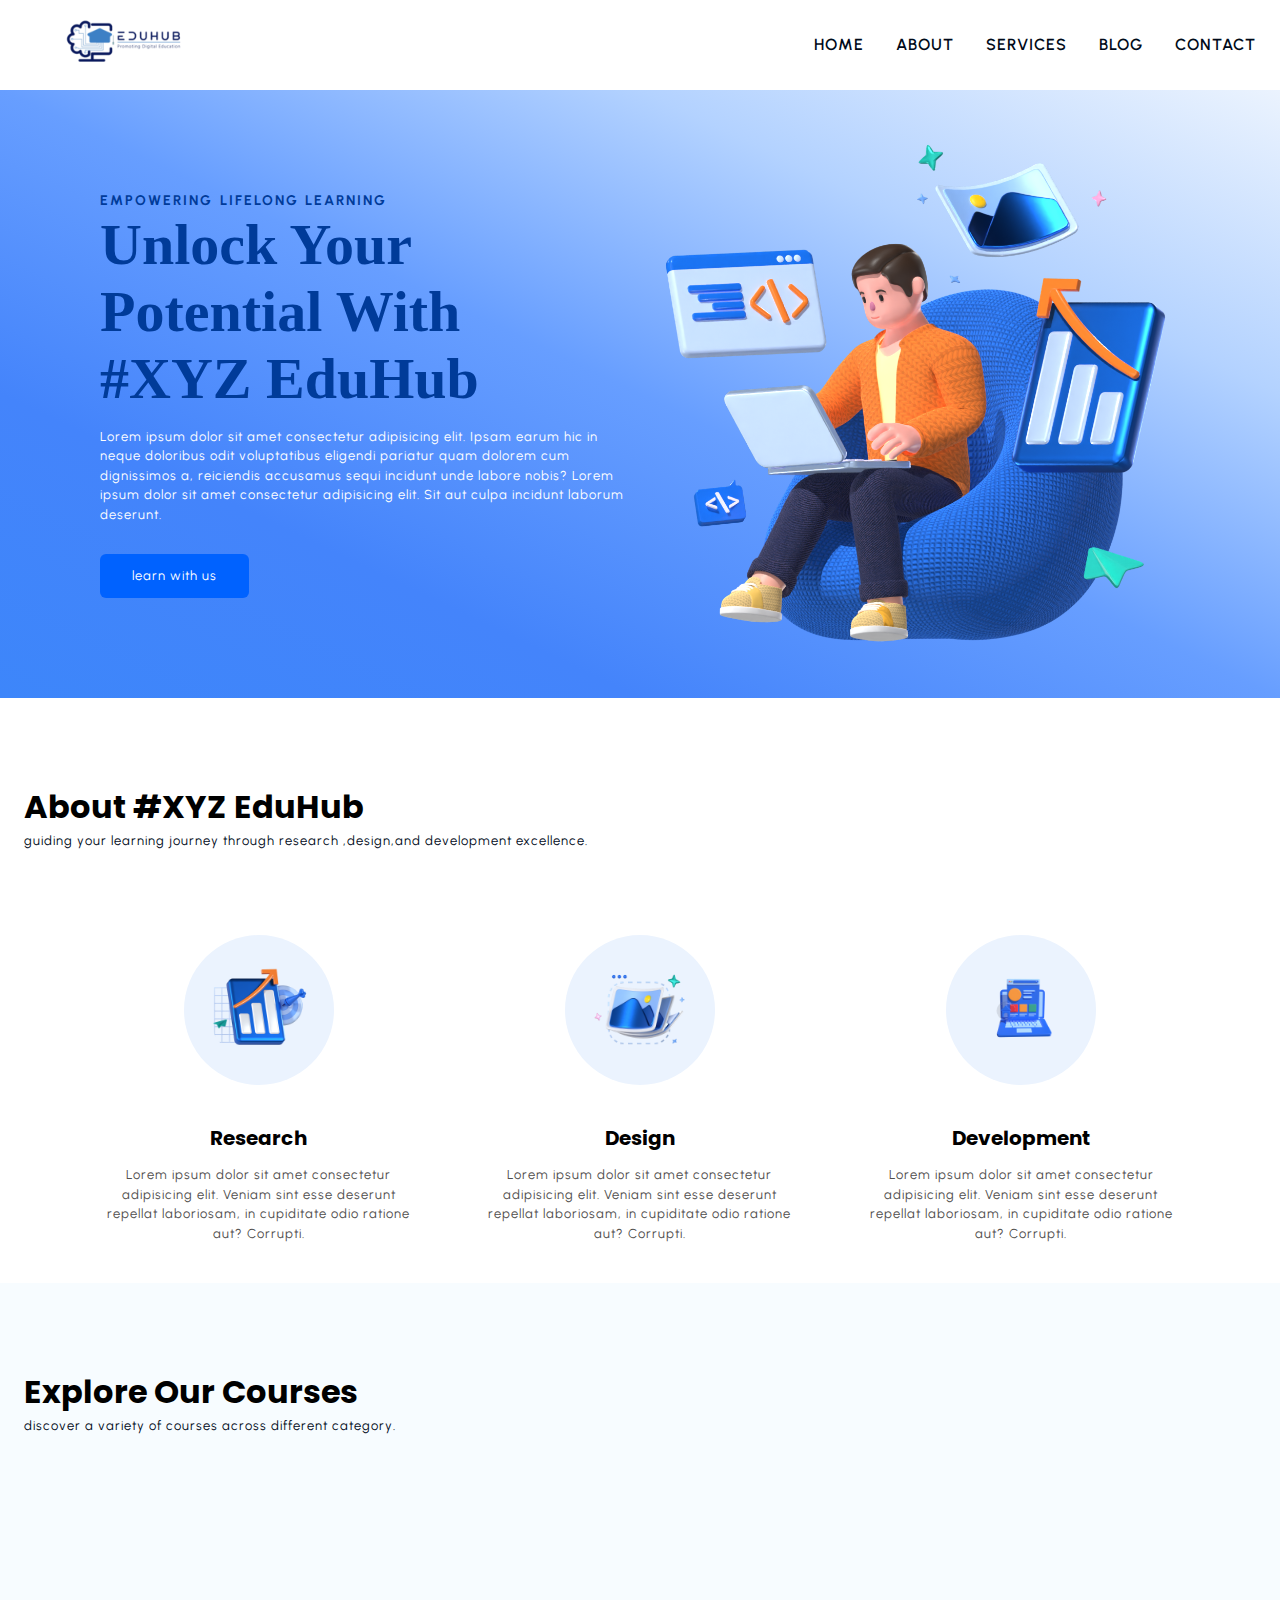
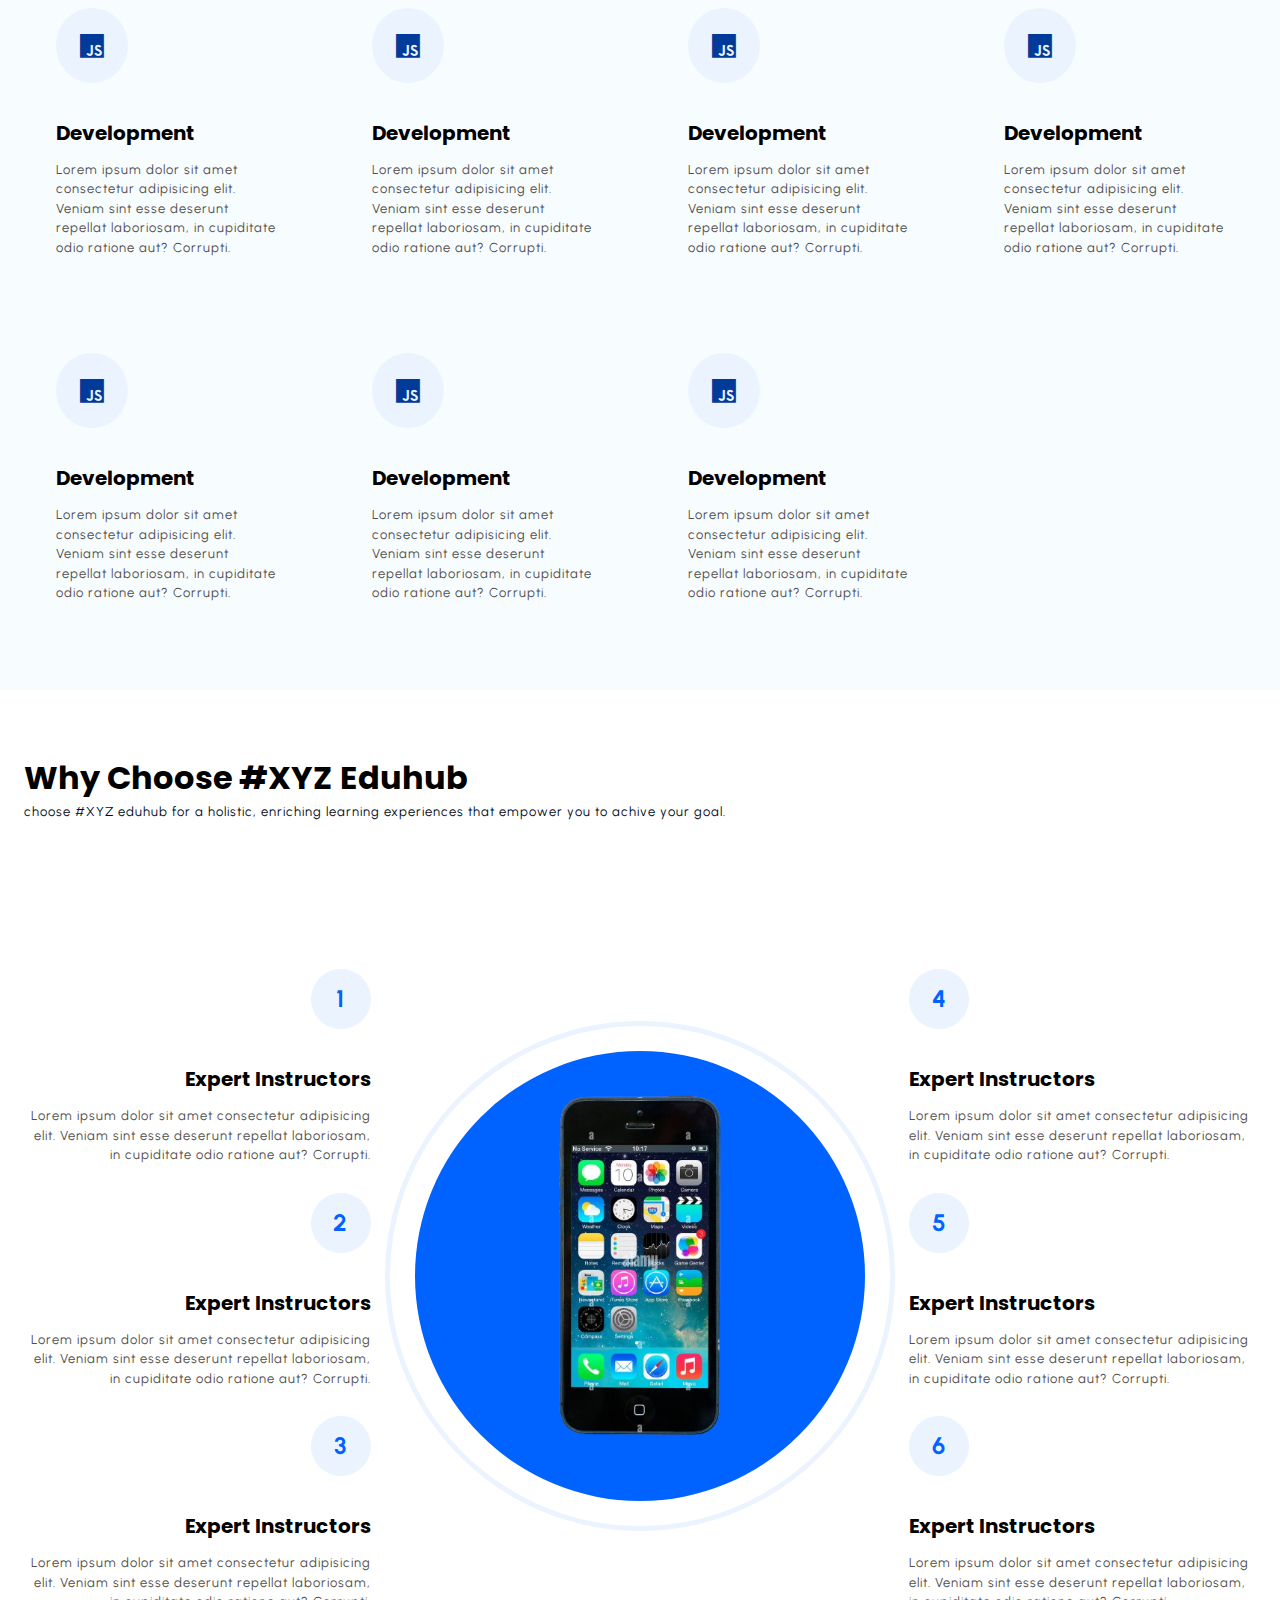
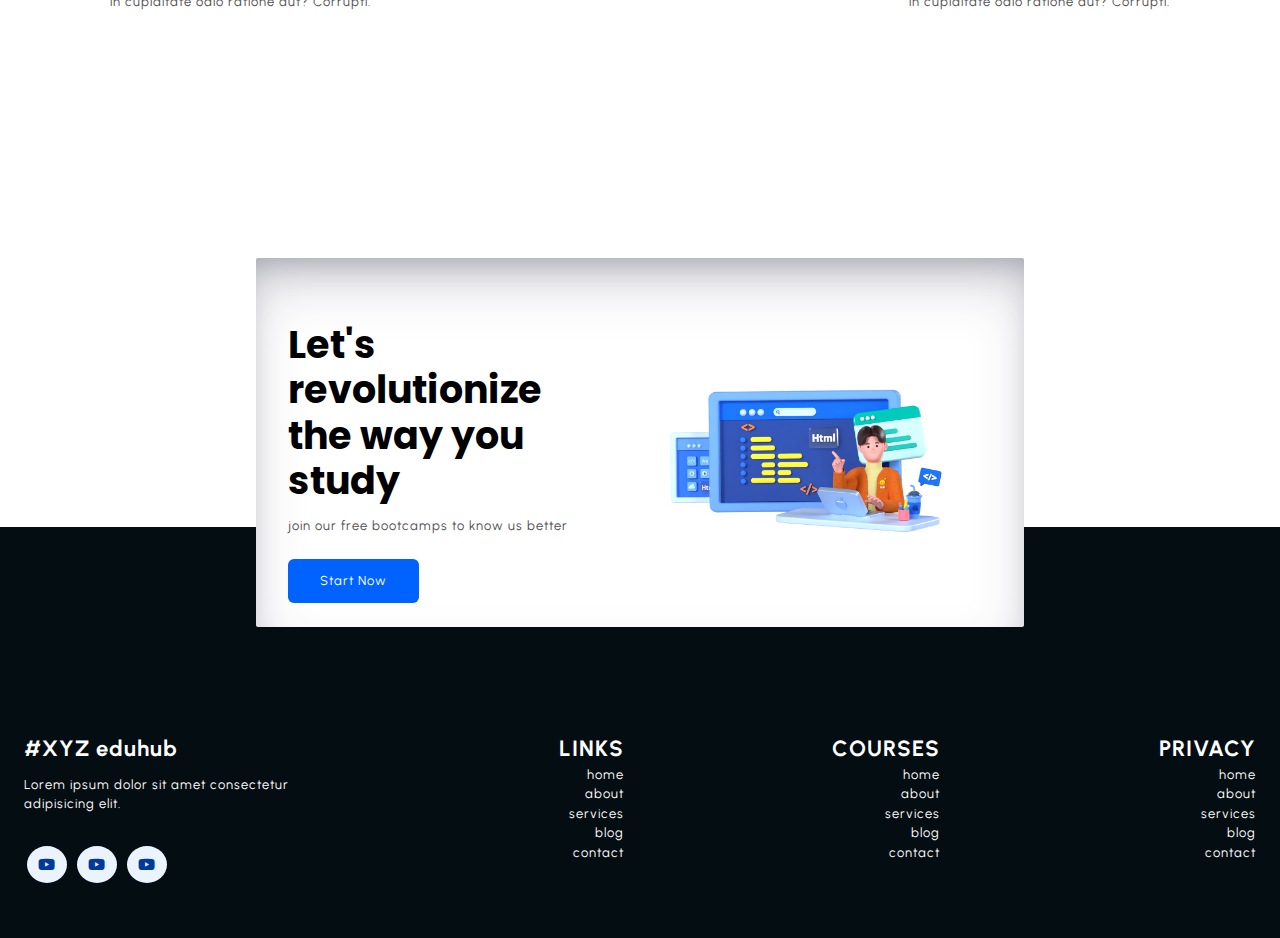
<file: index.html>
<!DOCTYPE html>
<html lang="en">

<head>
    <meta charset="UTF-8">
    <meta name="viewport" content="width=device-width, initial-scale=1.0">
    <meta name="description" content="Lorem ipsum dolor sit amet consectetur adipisicing elit. Ipsam earum hic in neque doloribus odit voluptatibus eligendi pariatur quam dolorem cum dignissimos a, reiciendis accusamus sequi incidunt unde labore nobis?
    Lorem ipsum dolor sit amet consectetur adipisicing elit. Sit aut culpa incidunt laborum deserunt.">


    <meta name="keywords" content="soumya,ranjan">
    

    <meta name="robots" content="index,follow">
    <link rel="stylesheet" href="https://cdnjs.cloudflare.com/ajax/libs/font-awesome/6.0.0/css/all.min.css" integrity="sha512-9usAa10IRO0HhonpyAIVpjrylPvoDwiPUiKdWk5t3PyolY1cOd4DSE0Ga+ri4AuTroPR5aQvXU9xC6qOPnzFeg==" crossorigin="anonymous" referrerpolicy="no-referrer" />
    <link rel="stylesheet" href="css/style.css" />
    <title>Eduhub</title>
</head>

<body>
    <!-- start navbar section -->
    <header class="section-navbar">
        <div class="container">
            <div class="navbar-brand">
                <a href="index.html">
                    <img src="/images/web-logo (1).png" alt="my company logo" width="80%" height="AUTO">
                </a>

            </div>
            <nav class="navbar">
                <ul>
                    <li class="nav-item"><a class="nav-link" href="index.html">home</a></li>
                    <li class="nav-item"><a class="nav-link" href="about.html">about</a></li>
                    <li class="nav-item"><a class="nav-link" href="service.html">services</a></li>
                    <li class="nav-item"><a class="nav-link" href="blog.html">blog</a></li>
                    <li class="nav-item"><a class="nav-link" href="#section-contact-homepage">contact</a></li>
                </ul>
            </nav>
        </div>
    </header>
    <!-- end navbar section -->


    
    <!-- start hero section -->
    <main>
        <div class="section-hero">
            <div class="continer grid grid-two-cols">
                <div class="section-hero--content">
                    <P class="hero-subheading">EMPOWERING LIFELONG LEARNING</P>
                    <h1 class="hero-heading">
                        Unlock Your Potential With #XYZ EduHub
                    </h1>
                    <p class="hero-para">Lorem ipsum dolor sit amet consectetur adipisicing elit. Ipsam earum hic in neque doloribus odit voluptatibus eligendi pariatur quam dolorem cum dignissimos a, reiciendis accusamus sequi incidunt unde labore nobis?
                    Lorem ipsum dolor sit amet consectetur adipisicing elit. Sit aut culpa incidunt laborum deserunt.
                    </p>
                    <div class="hero-button">
                        <a href="/service.html" class="btn btn--white">learn with us</a>
                    </div>
                </div>
                <div class="sectiom-hero--image">
                    <figure>
                        <img src="./images/main-hero.png" alt="a main image">
                    </figure>
                </div>
            </div>
        </div>
        <div class="custom-shape-divider-bottom-1717846302">
            <!-- <svg data-name="Layer 1" xmlns="http://www.w3.org/2000/svg" viewBox="0 0 1200 120" preserveAspectRatio="none">
                <path d="M0,0V46.29c47.79,22.2,103.59,32.17,158,28,70.36-5.37,136.33-33.31,206.8-37.5C438.64,32.43,512.34,53.67,583,72.05c69.27,18,138.3,24.88,209.4,13.08,36.15-6,69.85-17.84,104.45-29.34C989.49,25,1113-14.29,1200,52.47V0Z" opacity=".25" class="shape-fill"></path>
                <path d="M0,0V15.81C13,36.92,27.64,56.86,47.69,72.05,99.41,111.27,165,111,224.58,91.58c31.15-10.15,60.09-26.07,89.67-39.8,40.92-19,84.73-46,130.83-49.67,36.26-2.85,70.9,9.42,98.6,31.56,31.77,25.39,62.32,62,103.63,73,40.44,10.79,81.35-6.69,119.13-24.28s75.16-39,116.92-43.05c59.73-5.85,113.28,22.88,168.9,38.84,30.2,8.66,59,6.17,87.09-7.5,22.43-10.89,48-26.93,60.65-49.24V0Z" opacity=".5" class="shape-fill"></path>
                <path d="M0,0V5.63C149.93,59,314.09,71.32,475.83,42.57c43-7.64,84.23-20.12,127.61-26.46,59-8.63,112.48,12.24,165.56,35.4C827.93,77.22,886,95.24,951.2,90c86.53-7,172.46-45.71,248.8-84.81V0Z" class="shape-fill"></path>
            </svg> -->
        </div>
    </main>
    <!-- end hero section -->


    <!--start about section  -->
    <section class="section-about">
        <div class="container">
            <h2 class="section-common-heading">
                About #XYZ EduHub
            </h2>
            <p class="section-common-subheading">
                guiding your learning journey through research ,design,and development excellence.
            </p>
        </div>
        <div class="container-grid-three-cols">
            <div class="about-div">
                <div class="icon">
                    <img src="/images/research.png" alt="eduhub research">
                </div>
                <h3 class="section-common--title">Research</h3>
                <p>Lorem ipsum dolor sit amet consectetur adipisicing elit. Veniam sint esse deserunt repellat laboriosam, in cupiditate odio ratione aut? Corrupti.</p>
            </div>
            <div class="about-div">
                <div class="icon">
                    <img src="/images/design.png" alt="eduhub research">
                </div>
                <h3 class="section-common--title">Design</h3>
                <p>Lorem ipsum dolor sit amet consectetur adipisicing elit. Veniam sint esse deserunt repellat laboriosam, in cupiditate odio ratione aut? Corrupti.</p>
            </div>
            <div class="about-div">
                <div class="icon">
                    <img src="/images/dev.png" alt="eduhub research">
                </div>
                <h3 class="section-common--title">Development</h3>
                <p>Lorem ipsum dolor sit amet consectetur adipisicing elit. Veniam sint esse deserunt repellat laboriosam, in cupiditate odio ratione aut? Corrupti.</p>
            </div>
        </div>
    </section>

    <!-- end about section -->


    <!-- start courses -->
    <section class="section-course">
        <div class="container">
            <h2 class="section-common-heading">
                Explore Our Courses
            </h2>
            <p class="section-common-subheading">
                discover a variety of courses across different category.
            </p>
        </div>
        <div class="container-grid-four-cols">
            <div class="course-div">
                <div class="icon">
                    <i class="fa-brands fa-js"></i>
                </div>
                <h3 class="section-common--title">Development</h3>
                <p>Lorem ipsum dolor sit amet consectetur adipisicing elit. Veniam sint esse deserunt repellat laboriosam, in cupiditate odio ratione aut? Corrupti.</p>
            </div>
            <div class="course-div">
                <div class="icon">
                    <i class="fa-brands fa-js"></i>
                </div>
                <h3 class="section-common--title">Development</h3>
                <p>Lorem ipsum dolor sit amet consectetur adipisicing elit. Veniam sint esse deserunt repellat laboriosam, in cupiditate odio ratione aut? Corrupti.</p>
            </div>
            <div class="course-div">
                <div class="icon">
                    <i class="fa-brands fa-js"></i>
                </div>
                <h3 class="section-common--title">Development</h3>
                <p>Lorem ipsum dolor sit amet consectetur adipisicing elit. Veniam sint esse deserunt repellat laboriosam, in cupiditate odio ratione aut? Corrupti.</p>
            </div>
            <div class="course-div">
                <div class="icon">
                    <i class="fa-brands fa-js"></i>
                </div>
                <h3 class="section-common--title">Development</h3>
                <p>Lorem ipsum dolor sit amet consectetur adipisicing elit. Veniam sint esse deserunt repellat laboriosam, in cupiditate odio ratione aut? Corrupti.</p>
            </div>
            <div class="course-div">
                <div class="icon">
                    <i class="fa-brands fa-js"></i>
                </div>
                <h3 class="section-common--title">Development</h3>
                <p>Lorem ipsum dolor sit amet consectetur adipisicing elit. Veniam sint esse deserunt repellat laboriosam, in cupiditate odio ratione aut? Corrupti.</p>
            </div>
            <div class="course-div">
                <div class="icon">
                    <i class="fa-brands fa-js"></i>
                </div>
                <h3 class="section-common--title">Development</h3>
                <p>Lorem ipsum dolor sit amet consectetur adipisicing elit. Veniam sint esse deserunt repellat laboriosam, in cupiditate odio ratione aut? Corrupti.</p>
            </div>
            <div class="course-div">
                <div class="icon">
                    <i class="fa-brands fa-js"></i>
                </div>
                <h3 class="section-common--title">Development</h3>
                <p>Lorem ipsum dolor sit amet consectetur adipisicing elit. Veniam sint esse deserunt repellat laboriosam, in cupiditate odio ratione aut? Corrupti.</p>
            </div>
            
            
        </div>
    </section>
    <!-- end courses -->



    <!-- ? services section -->

    <section class="section-why--choose">
        <div class="container">
            <h2 class="section-common-heading">
                why choose #XYZ eduhub
            </h2>
            <p class="section-common-subheading">
                choose #XYZ eduhub for a holistic, enriching learning experiences that empower you to achive your goal.
            </p>
        </div>
        <div class="container-grid-three-cols">
            <div class="choose-left--div text-align-right">
                <div class="why-choose--div">
                    <p class="common-text-highlight">1</p>
                    <h3 class="section-common--title">Expert Instructors</h3>
                    <p>Lorem ipsum dolor sit amet consectetur adipisicing elit. Veniam sint esse deserunt repellat laboriosam, in cupiditate odio ratione aut? Corrupti.</p>
                </div>
                <div class="choose-left--div text-align-right">
                    <div class="why-choose--div">
                        <p class="common-text-highlight">2</p>
                        <h3 class="section-common--title">Expert Instructors</h3>
                        <p>Lorem ipsum dolor sit amet consectetur adipisicing elit. Veniam sint esse deserunt repellat laboriosam, in cupiditate odio ratione aut? Corrupti.</p>
                    </div>
                </div>
                <div class="choose-left--div text-align-right">
                    <div class="why-choose--div">
                        <p class="common-text-highlight">3</p>
                        <h3 class="section-common--title">Expert Instructors</h3>
                        <p>Lorem ipsum dolor sit amet consectetur adipisicing elit. Veniam sint esse deserunt repellat laboriosam, in cupiditate odio ratione aut? Corrupti.</p>
                    </div>
                </div>
            </div>
       
            <!--? center part of image  -->
            <div class="choose-center--div">
                <figure>
                    <img src="/images/phone.png" alt="mobile photo">
                </figure>
            </div>


            <!-- ? right side of the code -->
            <div class="choose-right--div text-align-left">
                <div class="why-choose--div">
                    <p class="common-text-highlight">4</p>
                    <h3 class="section-common--title">Expert Instructors</h3>
                    <p>Lorem ipsum dolor sit amet consectetur adipisicing elit. Veniam sint esse deserunt repellat laboriosam, in cupiditate odio ratione aut? Corrupti.</p>
                </div>
                <div class="choose-right--div text-align-left">
                    <div class="why-choose--div">
                        <p class="common-text-highlight">5</p>
                        <h3 class="section-common--title">Expert Instructors</h3>
                        <p>Lorem ipsum dolor sit amet consectetur adipisicing elit. Veniam sint esse deserunt repellat laboriosam, in cupiditate odio ratione aut? Corrupti.</p>
                    </div>
               
                </div>
                <div class="choose-right--div text-align-left">
                    <div class="why-choose--div">
                        <p class="common-text-highlight">6</p>
                        <h3 class="section-common--title">Expert Instructors</h3>
                        <p>Lorem ipsum dolor sit amet consectetur adipisicing elit. Veniam sint esse deserunt repellat laboriosam, in cupiditate odio ratione aut? Corrupti.</p>
                    </div>
               
                </div>
           
            </div>
           


        </div>
    </section>



    <!-- ? services section -->




    <!-- !  contact home section -->

    <div class="section-contact-homepage" id="section-contact-homepage">
        <div class="container grid grid-two--cols">
            <div class="contact-content">
                <h2 class="contact-title">Let's revolutionize the way you study</h2>
                <p>join our free bootcamps to know us better</p>
                <div class="btn">
                    <a href="contact.html">
                        start now
                    </a>
                </div>
            </div>
            <div class="contact-image">
                <img src="/images/main.png" alt="photo">
            </div>
        </div>
    </div>




    <!-- !  contact home section -->

    <!--? footer section  -->
    <footer>
        <div class="container-grid-four-cols">
            <div class="footer-1--div">
                <div class="logo-brand">
                    <a href="index.html" class="footer-subheading">#XYZ eduhub</a>
                </div>
                <p>Lorem ipsum dolor sit amet consectetur adipisicing elit.
                </p>
            

            <div class="social-footer-icons">
                <a href="https://www.youtube.com/watch?v=d18dCBV1PZM" target="_blank">
                    <i class="fa-brands fa-youtube"></i>
                </a>
                <a href="https://www.youtube.com/watch?v=d18dCBV1PZM" target="_blank">
                    <i class="fa-brands fa-youtube"></i>
                </a>
                <a href="https://www.youtube.com/watch?v=d18dCBV1PZM" target="_blank">
                    <i class="fa-brands fa-youtube"></i>
                </a>
            </div>
            </div>
            <div class="footer-2--div">
                <p class="footer-subheading">LINKS </p>
                    <ul>
                        <li class="nav-item"><a class="nav-link" href="/">home</a></li>
                        <li class="nav-item"><a class="nav-link" href="/">about</a></li>
                        <li class="nav-item"><a class="nav-link" href="/">services</a></li>
                        <li class="nav-item"><a class="nav-link" href="/">blog</a></li>
                        <li class="nav-item"><a class="nav-link" href="/">contact</a></li>
                    </ul>
                
            </div>
            <div class="footer-2--div">
                <p class="footer-subheading">COURSES </p>
                    <ul>
                        <li class="nav-item"><a class="nav-link" href="/">home</a></li>
                        <li class="nav-item"><a class="nav-link" href="/">about</a></li>
                        <li class="nav-item"><a class="nav-link" href="/">services</a></li>
                        <li class="nav-item"><a class="nav-link" href="/">blog</a></li>
                        <li class="nav-item"><a class="nav-link" href="/">contact</a></li>
                    </ul>
                
            </div>
            <div class="footer-2--div">
                <p class="footer-subheading">PRIVACY </p>
                    <ul>
                        <li class="nav-item"><a class="nav-link" href="/">home</a></li>
                        <li class="nav-item"><a class="nav-link" href="/">about</a></li>
                        <li class="nav-item"><a class="nav-link" href="/">services</a></li>
                        <li class="nav-item"><a class="nav-link" href="/">blog</a></li>
                        <li class="nav-item"><a class="nav-link" href="/">contact</a></li>
                    </ul>
                
            </div>
  

        </div>
    </footer>




     <!--? footer section  -->
</body>

</html>
</file>
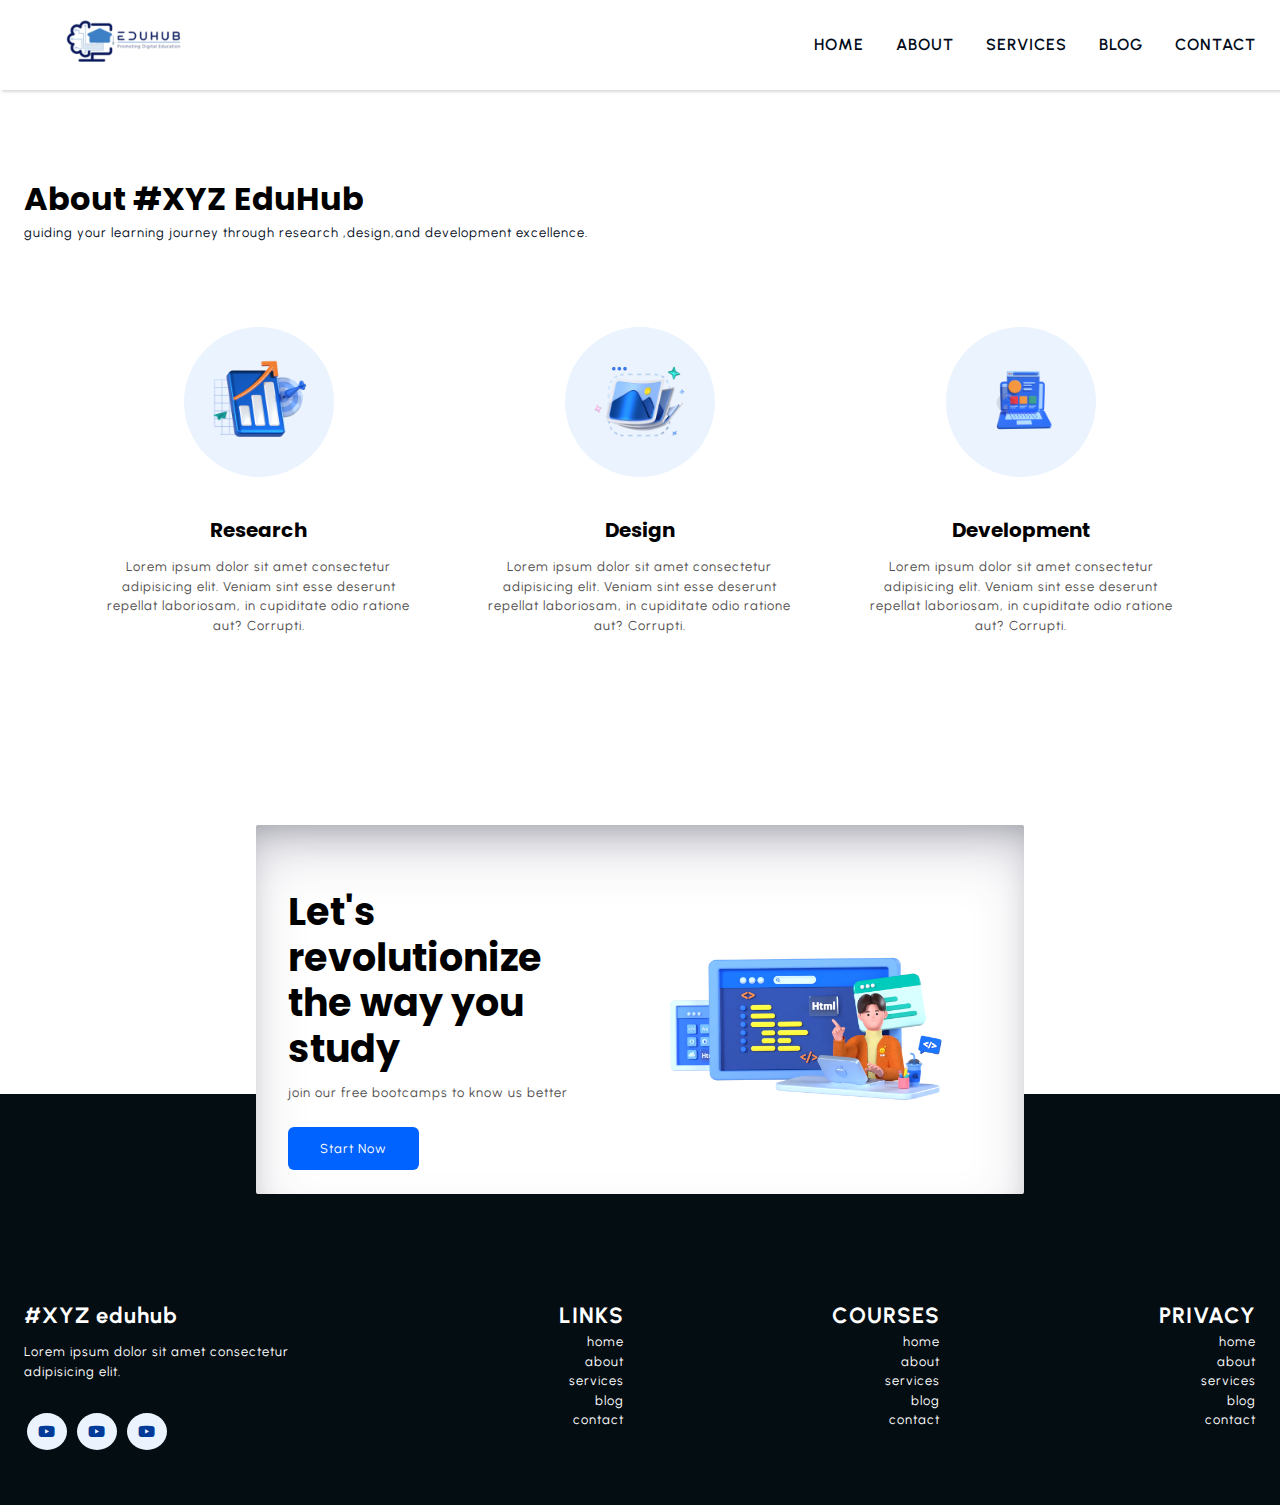
<file: about.html>
<!DOCTYPE html>
<html lang="en">
  <head>
    <meta charset="UTF-8" />
    <meta name="viewport" content="width=device-width, initial-scale=1.0" />
    <title>About page</title>
    <link
      rel="stylesheet"
      href="https://cdnjs.cloudflare.com/ajax/libs/font-awesome/6.0.0/css/all.min.css"
      integrity="sha512-9usAa10IRO0HhonpyAIVpjrylPvoDwiPUiKdWk5t3PyolY1cOd4DSE0Ga+ri4AuTroPR5aQvXU9xC6qOPnzFeg=="
      crossorigin="anonymous"
      referrerpolicy="no-referrer"
    />

    <link rel="stylesheet" href="css/style.css" />
  </head>
  <bod>
    <!-- ========== Start NAVBAR Section ========== -->
    <header class="section-navbar">
      <div class="container">
        <div class="navbar-brand">
          <a href="index.html">
            <img
              src="./images/web-logo (1).png"
              alt="my eduhub logo"
              width="80%"
              height="auto"
            />
          </a>
        </div>
        <nav class="navbar">
          <ul>
            <li class="nav-item">
              <a class="nav-link" href="index.html"> home </a>
            </li>
            <li class="nav-item">
              <a class="nav-link" href="about.html"> about </a>
            </li>
            <li class="nav-item">
              <a class="nav-link" href="service.html"> services </a>
            </li>
            <li class="nav-item">
              <a class="nav-link" href="blog.html"> blog </a>
            </li>
            <li class="nav-item">
              <a class="nav-link" href="contact.html"> contact </a>
            </li>
          </ul>
        </nav>
      </div>
    </header>

    <!-- ========== End NAVBAR Section ========== -->
    <!-- ========== Start about Section ========== -->

    <section class="section-about">
      <div class="container">
          <h2 class="section-common-heading">
              About #XYZ EduHub
          </h2>
          <p class="section-common-subheading">
              guiding your learning journey through research ,design,and development excellence.
          </p>
      </div>
      <div class="container-grid-three-cols">
          <div class="about-div">
              <div class="icon">
                  <img src="/images/research.png" alt="eduhub research">
              </div>
              <h3 class="section-common--title">Research</h3>
              <p>Lorem ipsum dolor sit amet consectetur adipisicing elit. Veniam sint esse deserunt repellat laboriosam, in cupiditate odio ratione aut? Corrupti.</p>
          </div>
          <div class="about-div">
              <div class="icon">
                  <img src="/images/design.png" alt="eduhub research">
              </div>
              <h3 class="section-common--title">Design</h3>
              <p>Lorem ipsum dolor sit amet consectetur adipisicing elit. Veniam sint esse deserunt repellat laboriosam, in cupiditate odio ratione aut? Corrupti.</p>
          </div>
          <div class="about-div">
              <div class="icon">
                  <img src="/images/dev.png" alt="eduhub research">
              </div>
              <h3 class="section-common--title">Development</h3>
              <p>Lorem ipsum dolor sit amet consectetur adipisicing elit. Veniam sint esse deserunt repellat laboriosam, in cupiditate odio ratione aut? Corrupti.</p>
          </div>
      </div>
  </section>


    <!-- ========== End about Section ========== -->

    <!-- ========== Start contact home Section ========== -->

    <div class="section-contact-homepage" id="section-contact-homepage">
      <div class="container grid grid-two--cols">
          <div class="contact-content">
              <h2 class="contact-title">Let's revolutionize the way you study</h2>
              <p>join our free bootcamps to know us better</p>
              <div class="btn">
                  <a href="contact.html">
                      start now
                  </a>
              </div>
          </div>
          <div class="contact-image">
              <img src="/images/main.png" alt="photo">
          </div>
      </div>
  </div>


    <!-- ========== End contact home Section ========== -->

    <!-- ========== Start   FOOTER Section ========== -->

    <footer>
      <div class="container-grid-four-cols">
          <div class="footer-1--div">
              <div class="logo-brand">
                  <a href="index.html" class="footer-subheading">#XYZ eduhub</a>
              </div>
              <p>Lorem ipsum dolor sit amet consectetur adipisicing elit.
              </p>
          

          <div class="social-footer-icons">
              <a href="https://www.youtube.com/watch?v=d18dCBV1PZM" target="_blank">
                  <i class="fa-brands fa-youtube"></i>
              </a>
              <a href="https://www.youtube.com/watch?v=d18dCBV1PZM" target="_blank">
                  <i class="fa-brands fa-youtube"></i>
              </a>
              <a href="https://www.youtube.com/watch?v=d18dCBV1PZM" target="_blank">
                  <i class="fa-brands fa-youtube"></i>
              </a>
          </div>
          </div>
          <div class="footer-2--div">
              <p class="footer-subheading">LINKS </p>
                  <ul>
                      <li class="nav-item"><a class="nav-link" href="/">home</a></li>
                      <li class="nav-item"><a class="nav-link" href="/">about</a></li>
                      <li class="nav-item"><a class="nav-link" href="/">services</a></li>
                      <li class="nav-item"><a class="nav-link" href="/">blog</a></li>
                      <li class="nav-item"><a class="nav-link" href="/">contact</a></li>
                  </ul>
              
          </div>
          <div class="footer-2--div">
              <p class="footer-subheading">COURSES </p>
                  <ul>
                      <li class="nav-item"><a class="nav-link" href="/">home</a></li>
                      <li class="nav-item"><a class="nav-link" href="/">about</a></li>
                      <li class="nav-item"><a class="nav-link" href="/">services</a></li>
                      <li class="nav-item"><a class="nav-link" href="/">blog</a></li>
                      <li class="nav-item"><a class="nav-link" href="/">contact</a></li>
                  </ul>
              
          </div>
          <div class="footer-2--div">
              <p class="footer-subheading">PRIVACY </p>
                  <ul>
                      <li class="nav-item"><a class="nav-link" href="/">home</a></li>
                      <li class="nav-item"><a class="nav-link" href="/">about</a></li>
                      <li class="nav-item"><a class="nav-link" href="/">services</a></li>
                      <li class="nav-item"><a class="nav-link" href="/">blog</a></li>
                      <li class="nav-item"><a class="nav-link" href="/">contact</a></li>
                  </ul>
              
          </div>


      </div>
  </footer>



    <!-- ========== End   FOOTER Section ========== -->
  </bod>
</html>
</file>
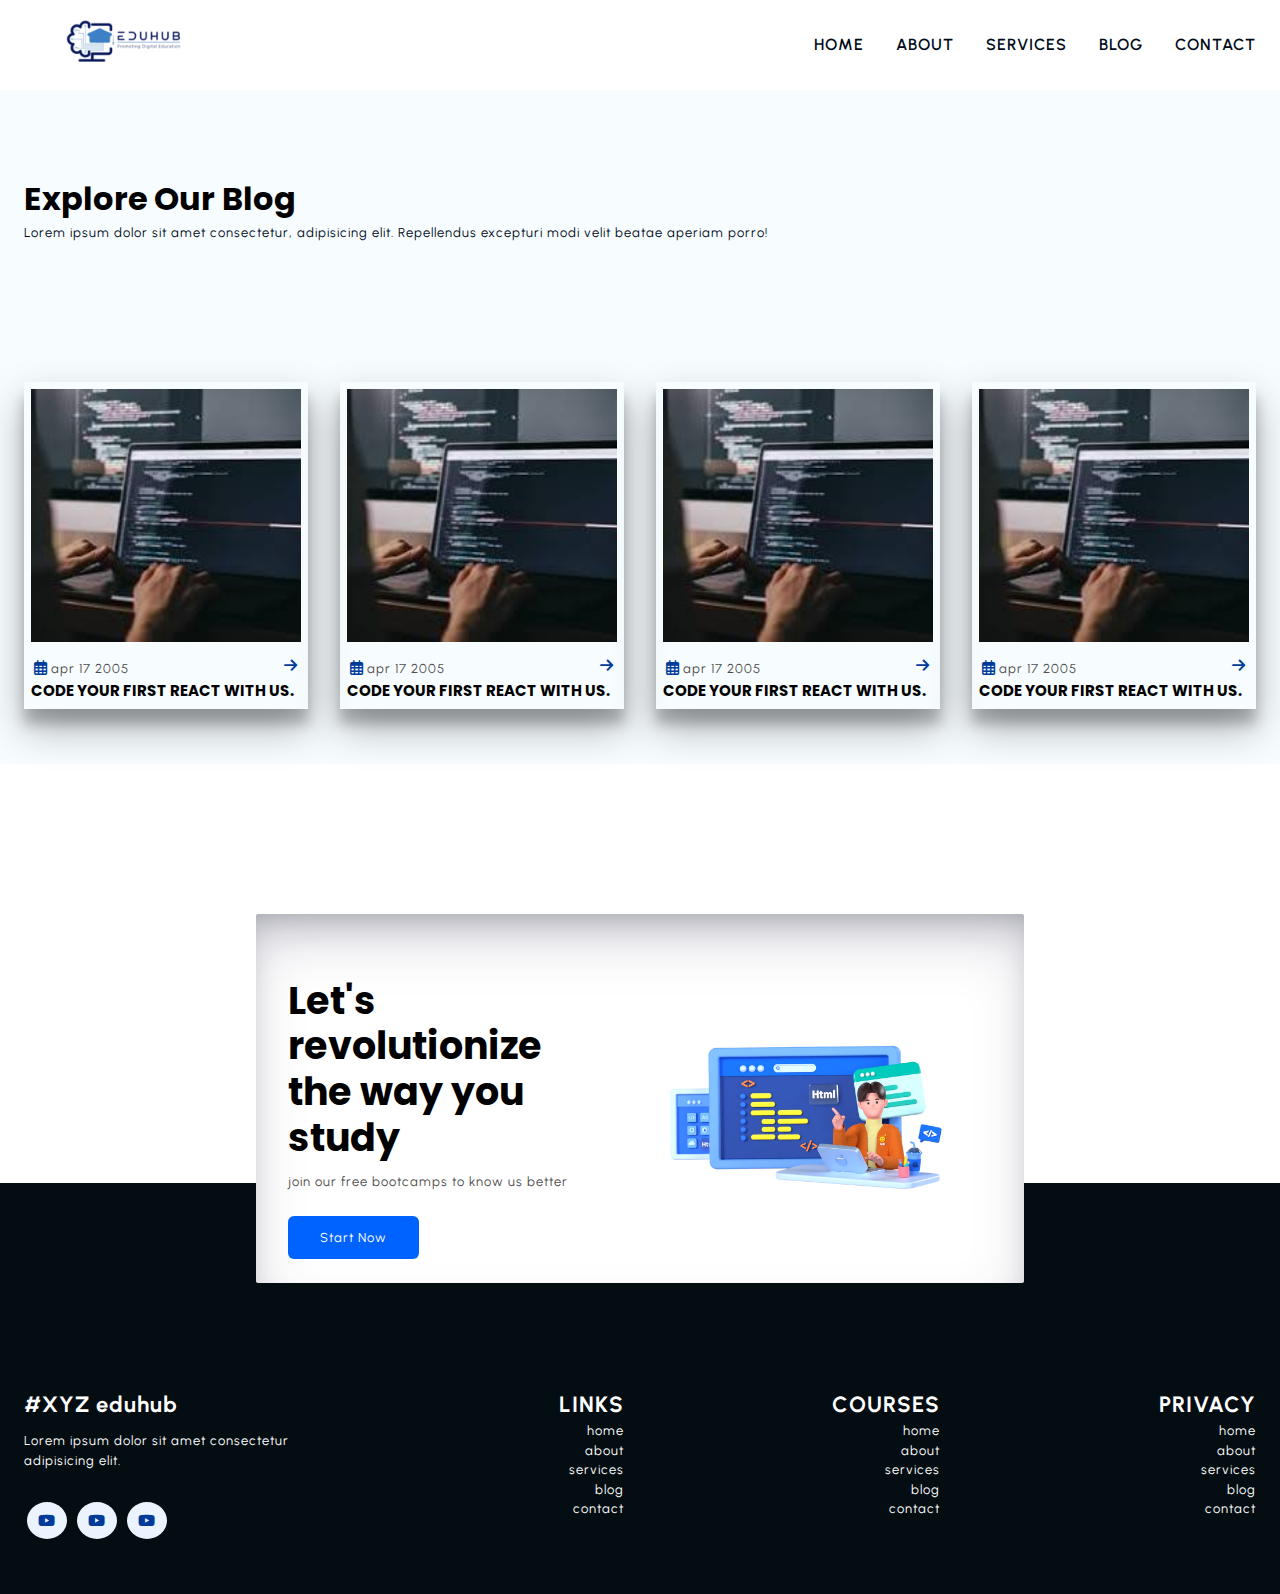
<file: blog.html>
<!DOCTYPE html>
<html lang="en">

<head>
    <meta charset="UTF-8">
    <meta name="viewport" content="width=device-width, initial-scale=1.0">
    <link rel="stylesheet" href="https://cdnjs.cloudflare.com/ajax/libs/font-awesome/6.0.0/css/all.min.css" integrity="sha512-9usAa10IRO0HhonpyAIVpjrylPvoDwiPUiKdWk5t3PyolY1cOd4DSE0Ga+ri4AuTroPR5aQvXU9xC6qOPnzFeg==" crossorigin="anonymous" referrerpolicy="no-referrer" />
    <link rel="stylesheet" href="css/style.css" />
    <title>Eduhub</title>
</head>

<body>
    <!-- start navbar section -->
    <header class="section-navbar">
        <div class="container">
            <div class="navbar-brand">
                <a href="index.html">
                    <img src="./images/web-logo (1).png" alt="my company logo" width="80%" height="auto">
                </a>

            </div>
            <nav class="navbar">
                <ul>
                    <li class="nav-item"><a class="nav-link" href="index.html">home</a></li>
                    <li class="nav-item"><a class="nav-link" href="about.html">about</a></li>
                    <li class="nav-item"><a class="nav-link" href="service.html">services</a></li>
                    <li class="nav-item"><a class="nav-link" href="blog.html">blog</a></li>
                    <li class="nav-item"><a class="nav-link" href="contact.html">contact</a></li>
                </ul>
            </nav>
        </div>
    </header>
     <!-- end navbar section -->

    <!--* start blog section  -->

    <div class="section-blog">
        <div class="container">
            <h2 class="section-common-heading">
                Explore Our Blog
            </h2>
            <p class="section-common-subheading">
                Lorem ipsum dolor sit amet consectetur, adipisicing elit. Repellendus excepturi modi velit beatae aperiam porro!
            </p>
        </div>
        <div class="container-grid-four-cols">
            <div class="blog">
                <figure>
                    <img src="[data-uri]" alt="a man writting code">
                </figure>
                <div class="blog-content">
                    <div class="blog-date">
                        <p><i class="fa-regular fa-calendar-days"></i>apr 17 2005</p>
                        <p><i class="fa-solid fa-arrow-right"></i></p>
                        
                    </div>
                    <h3 class="section-common--title">
                        CODE YOUR FIRST REACT WITH US.
                    </h3>
                </div>
                
            </div>
            <div class="blog">
                <figure>
                    <img src="[data-uri]" alt="a man writting code">
                </figure>
                <div class="blog-content">
                    <div class="blog-date">
                        <p><i class="fa-regular fa-calendar-days"></i>apr 17 2005</p>
                        <p><i class="fa-solid fa-arrow-right"></i></p>
                        
                    </div>
                    <h3 class="section-common--title">
                        CODE YOUR FIRST REACT WITH US.
                    </h3>
                </div>
                
            </div>
            <div class="blog">
                <figure>
                    <img src="[data-uri]" alt="a man writting code">
                </figure>
                <div class="blog-content">
                    <div class="blog-date">
                        <p><i class="fa-regular fa-calendar-days"></i>apr 17 2005</p>
                        <p><i class="fa-solid fa-arrow-right"></i></p>
                        
                    </div>
                    <h3 class="section-common--title">
                        CODE YOUR FIRST REACT WITH US.
                    </h3>
                </div>
                
            </div>
            <div class="blog">
                <figure>
                    <img src="[data-uri]" alt="a man writting code">
                </figure>
                <div class="blog-content">
                    <div class="blog-date">
                        <p><i class="fa-regular fa-calendar-days"></i>apr 17 2005</p>
                        <p><i class="fa-solid fa-arrow-right"></i></p>
                        
                    </div>
                    <h3 class="section-common--title">
                        CODE YOUR FIRST REACT WITH US.
                    </h3>
                </div>
                
            </div>
        </div>
    </div>




    <!--* end blog section  -->



     <!-- !  contact home section -->

     <div class="section-contact-homepage" id="section-contact-homepage">
        <div class="container grid grid-two--cols">
            <div class="contact-content">
                <h2 class="contact-title">Let's revolutionize the way you study</h2>
                <p>join our free bootcamps to know us better</p>
                <div class="btn">
                    <a href="contact.html">
                        start now
                    </a>
                </div>
            </div>
            <div class="contact-image">
                <img src="/images/main.png" alt="photo">
            </div>
        </div>
    </div>




    <!-- !  contact home section -->





     <footer>
        <div class="container-grid-four-cols">
            <div class="footer-1--div">
                <div class="logo-brand">
                    <a href="index.html" class="footer-subheading">#XYZ eduhub</a>
                </div>
                <p>Lorem ipsum dolor sit amet consectetur adipisicing elit.
                </p>
            

            <div class="social-footer-icons">
                <a href="https://www.youtube.com/watch?v=d18dCBV1PZM" target="_blank">
                    <i class="fa-brands fa-youtube"></i>
                </a>
                <a href="https://www.youtube.com/watch?v=d18dCBV1PZM" target="_blank">
                    <i class="fa-brands fa-youtube"></i>
                </a>
                <a href="https://www.youtube.com/watch?v=d18dCBV1PZM" target="_blank">
                    <i class="fa-brands fa-youtube"></i>
                </a>
            </div>
            </div>
            <div class="footer-2--div">
                <p class="footer-subheading">LINKS </p>
                    <ul>
                        <li class="nav-item"><a class="nav-link" href="/">home</a></li>
                        <li class="nav-item"><a class="nav-link" href="/">about</a></li>
                        <li class="nav-item"><a class="nav-link" href="/">services</a></li>
                        <li class="nav-item"><a class="nav-link" href="/">blog</a></li>
                        <li class="nav-item"><a class="nav-link" href="/">contact</a></li>
                    </ul>
                
            </div>
            <div class="footer-2--div">
                <p class="footer-subheading">COURSES </p>
                    <ul>
                        <li class="nav-item"><a class="nav-link" href="/">home</a></li>
                        <li class="nav-item"><a class="nav-link" href="/">about</a></li>
                        <li class="nav-item"><a class="nav-link" href="/">services</a></li>
                        <li class="nav-item"><a class="nav-link" href="/">blog</a></li>
                        <li class="nav-item"><a class="nav-link" href="/">contact</a></li>
                    </ul>
                
            </div>
            <div class="footer-2--div">
                <p class="footer-subheading">PRIVACY </p>
                    <ul>
                        <li class="nav-item"><a class="nav-link" href="/">home</a></li>
                        <li class="nav-item"><a class="nav-link" href="/">about</a></li>
                        <li class="nav-item"><a class="nav-link" href="/">services</a></li>
                        <li class="nav-item"><a class="nav-link" href="/">blog</a></li>
                        <li class="nav-item"><a class="nav-link" href="/">contact</a></li>
                    </ul>
                
            </div>
  

        </div>
    </footer>




     <!--? footer section  -->
</body>

</html>
</file>
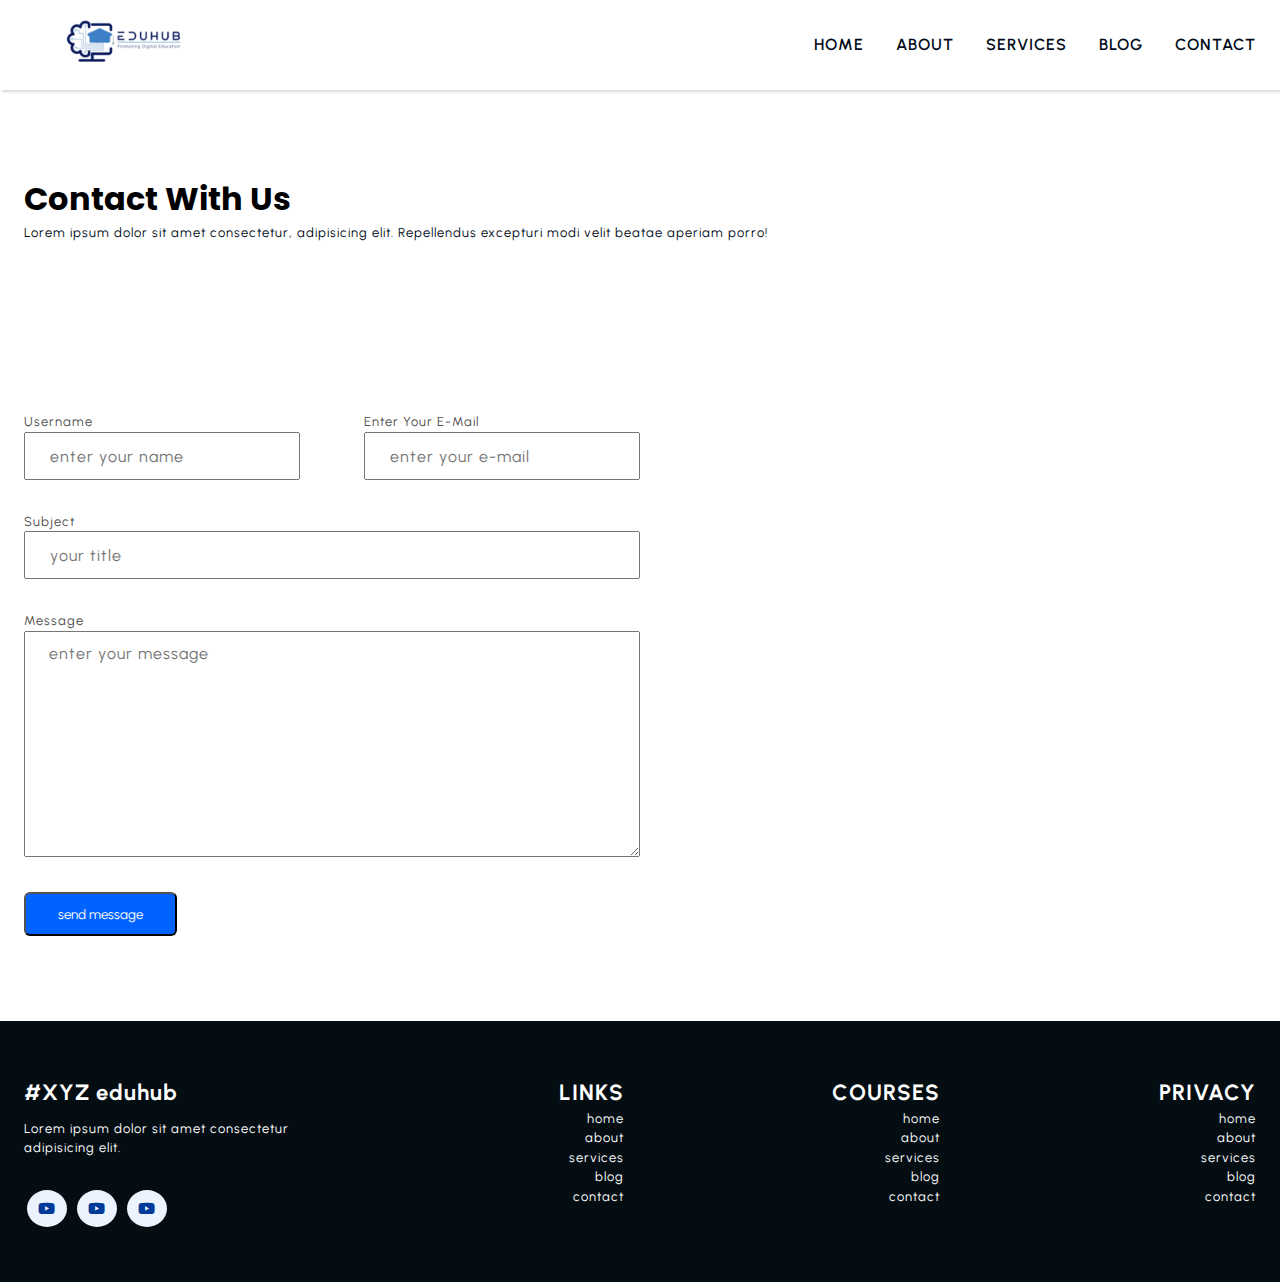
<file: contact.html>
<!DOCTYPE html>
<html lang="en">

<head>
    <meta charset="UTF-8">
    <meta name="viewport" content="width=device-width, initial-scale=1.0">
    <link rel="stylesheet" href="https://cdnjs.cloudflare.com/ajax/libs/font-awesome/6.0.0/css/all.min.css"
        integrity="sha512-9usAa10IRO0HhonpyAIVpjrylPvoDwiPUiKdWk5t3PyolY1cOd4DSE0Ga+ri4AuTroPR5aQvXU9xC6qOPnzFeg=="
        crossorigin="anonymous" referrerpolicy="no-referrer" />
    <link rel="stylesheet" href="css/style.css" />
    <title>Eduhub</title>
    <style>
        footer{
            padding-top: 0;
        }
    </style>
</head>

<body>
    <!-- start navbar section -->
    <header class="section-navbar">
        <div class="container">
            <div class="navbar-brand">
                <a href="index.html">
                    <img src="./images/web-logo (1).png" alt="my company logo" width="80%" height="auto">
                </a>

            </div>
            <nav class="navbar">
                <ul>
                    <li class="nav-item"><a class="nav-link" href="index.html">home</a></li>
                    <li class="nav-item"><a class="nav-link" href="about.html">about</a></li>
                    <li class="nav-item"><a class="nav-link" href="service.html">services</a></li>
                    <li class="nav-item"><a class="nav-link" href="blog.html">blog</a></li>
                    <li class="nav-item"><a class="nav-link" href="contact.html">contact</a></li>
                </ul>
            </nav>
        </div>
    </header>
    <!-- end navbar section -->

    <!--! contact section  -->


    <div class="section-contact">
        <div class="container">
            <h2 class="section-common-heading">
                Contact With Us
            </h2>
            <p class="section-common-subheading">
                Lorem ipsum dolor sit amet consectetur, adipisicing elit. Repellendus excepturi modi velit beatae
                aperiam porro!
            </p>
        </div>

        <div class="container-grid-two-cols">
            <div class="container-content">
                <form action="#">
                    <div class="grid-two-cols">
                        <div>
                            <label for="username">username</label>
                            <input type="text" name="username" id="username" required autocomplete="off"
                                placeholder="enter your name" class="mb-3" />
                        </div>
                         <div>
                        <label for="email">enter your e-mail</label>
                        <input type="email" name="email" id="email" autocomplete="off" required
                            placeholder="enter your e-mail" />
                    </div>
            </div>
            <div class="mb-3">
                <label for="subject">subject</label>
                <input type="text" name="subject" id="subject" placeholder="your title">
            </div>
            <div class="mb-3">
                <label for="message">message</label>
                <textarea name="message" id="message" cols="30" rows="10" placeholder="enter your message"></textarea>
            </div>
            <div>
                <button type="submit" class="btn btn-submit">send message</button>
            </div>
            </form>
        </div>
    </div>
    </div>


    <!--! contact section  -->








    <footer>
        <div class="container-grid-four-cols">
            <div class="footer-1--div">
                <div class="logo-brand">
                    <a href="index.html" class="footer-subheading">#XYZ eduhub</a>
                </div>
                <p>Lorem ipsum dolor sit amet consectetur adipisicing elit.
                </p>


                <div class="social-footer-icons">
                    <a href="https://www.youtube.com/watch?v=d18dCBV1PZM" target="_blank">
                        <i class="fa-brands fa-youtube"></i>
                    </a>
                    <a href="https://www.youtube.com/watch?v=d18dCBV1PZM" target="_blank">
                        <i class="fa-brands fa-youtube"></i>
                    </a>
                    <a href="https://www.youtube.com/watch?v=d18dCBV1PZM" target="_blank">
                        <i class="fa-brands fa-youtube"></i>
                    </a>
                </div>
            </div>
            <div class="footer-2--div">
                <p class="footer-subheading">LINKS </p>
                <ul>
                    <li class="nav-item"><a class="nav-link" href="/">home</a></li>
                    <li class="nav-item"><a class="nav-link" href="/">about</a></li>
                    <li class="nav-item"><a class="nav-link" href="/">services</a></li>
                    <li class="nav-item"><a class="nav-link" href="/">blog</a></li>
                    <li class="nav-item"><a class="nav-link" href="/">contact</a></li>
                </ul>

            </div>
            <div class="footer-2--div">
                <p class="footer-subheading">COURSES </p>
                <ul>
                    <li class="nav-item"><a class="nav-link" href="/">home</a></li>
                    <li class="nav-item"><a class="nav-link" href="/">about</a></li>
                    <li class="nav-item"><a class="nav-link" href="/">services</a></li>
                    <li class="nav-item"><a class="nav-link" href="/">blog</a></li>
                    <li class="nav-item"><a class="nav-link" href="/">contact</a></li>
                </ul>

            </div>
            <div class="footer-2--div">
                <p class="footer-subheading">PRIVACY </p>
                <ul>
                    <li class="nav-item"><a class="nav-link" href="/">home</a></li>
                    <li class="nav-item"><a class="nav-link" href="/">about</a></li>
                    <li class="nav-item"><a class="nav-link" href="/">services</a></li>
                    <li class="nav-item"><a class="nav-link" href="/">blog</a></li>
                    <li class="nav-item"><a class="nav-link" href="/">contact</a></li>
                </ul>

            </div>


        </div>
    </footer>




    <!--? footer section  -->
</body>

</html>
</file>
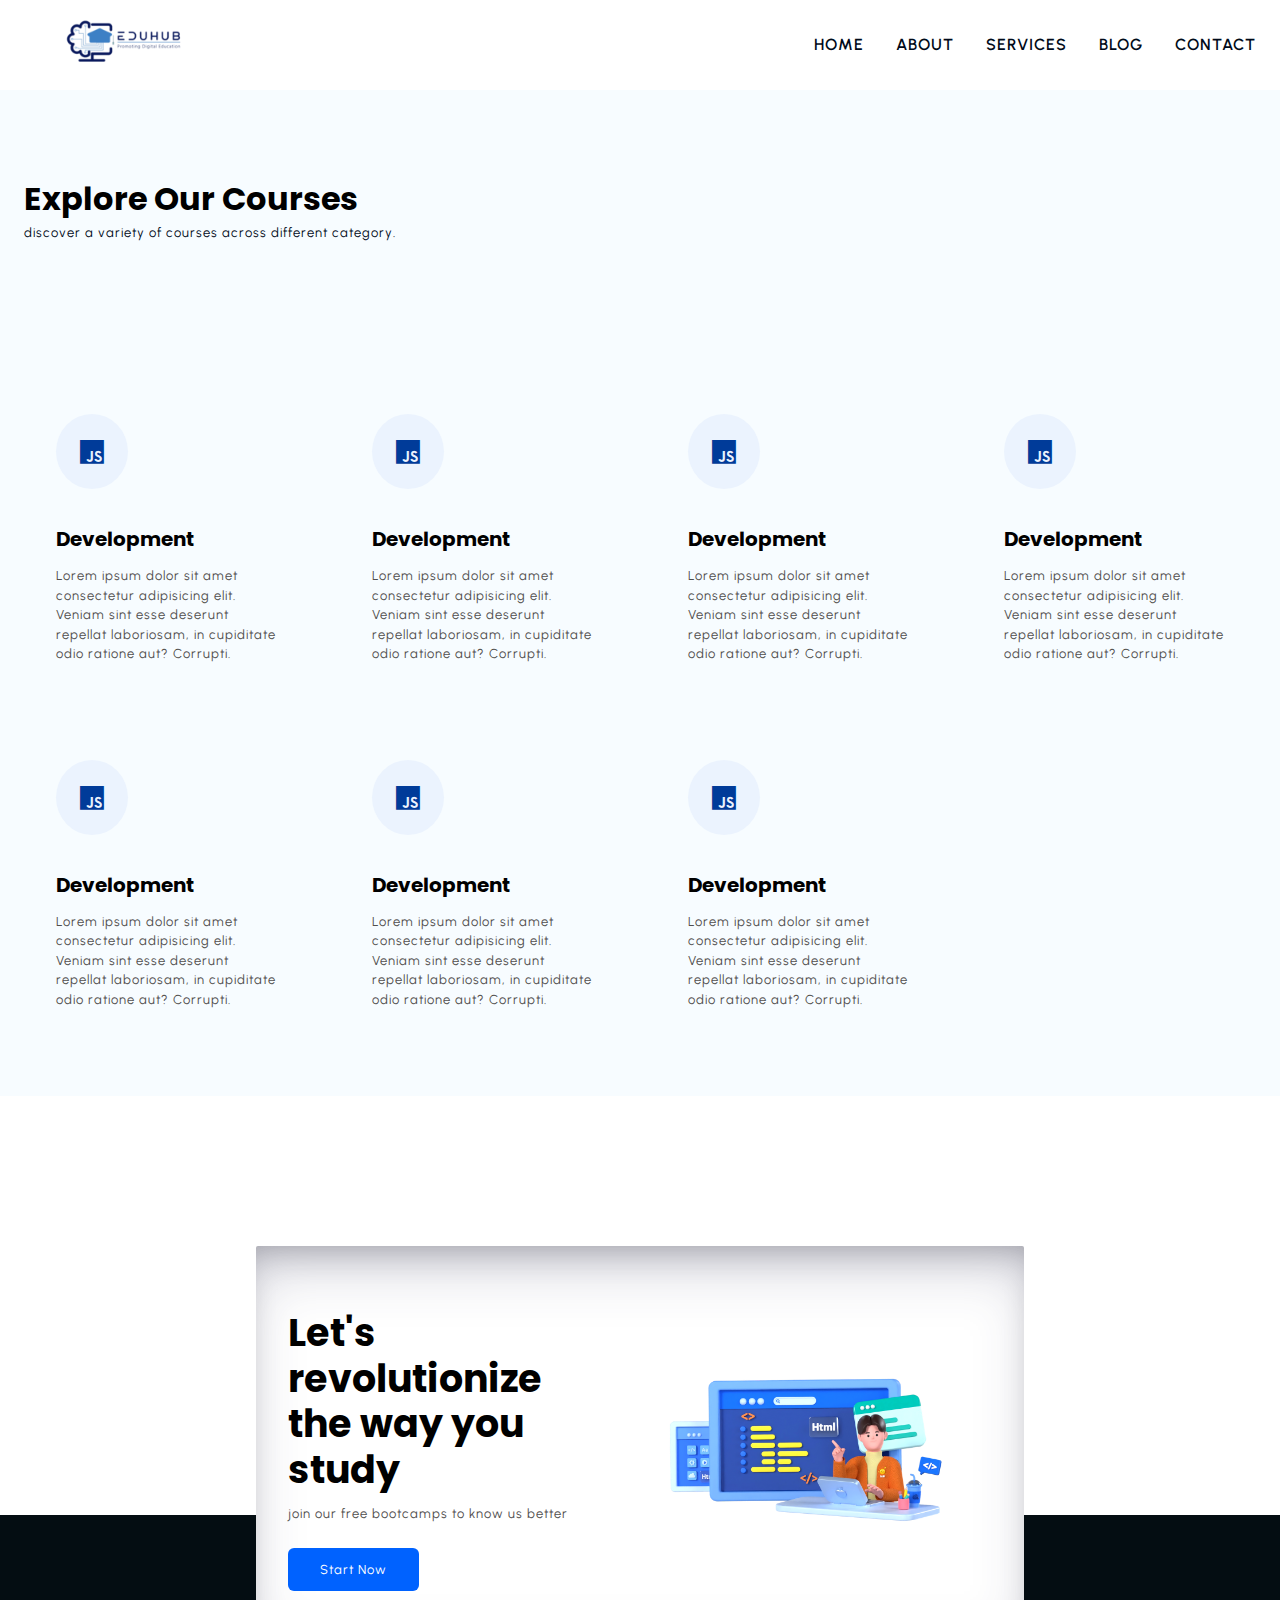
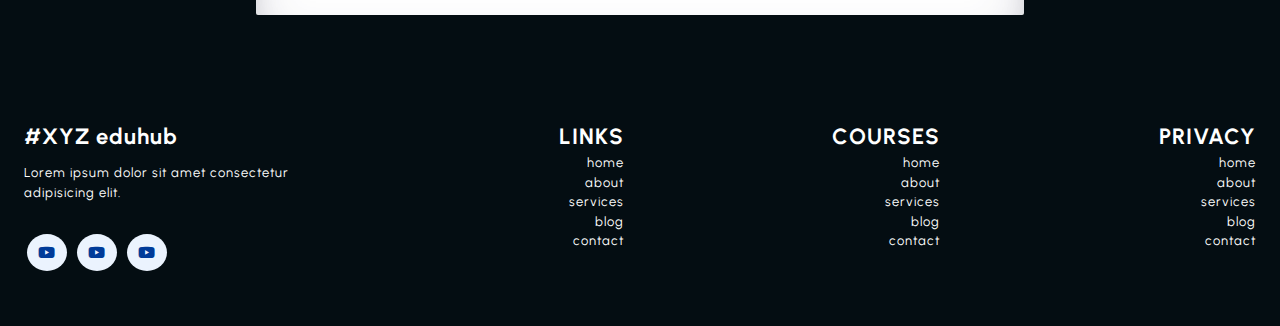
<file: service.html>
<!DOCTYPE html>
<html lang="en">
  <head>
    <meta charset="UTF-8" />
    <meta name="viewport" content="width=device-width, initial-scale=1.0" />
    <title>About page</title>
    <link
      rel="stylesheet"
      href="https://cdnjs.cloudflare.com/ajax/libs/font-awesome/6.0.0/css/all.min.css"
      integrity="sha512-9usAa10IRO0HhonpyAIVpjrylPvoDwiPUiKdWk5t3PyolY1cOd4DSE0Ga+ri4AuTroPR5aQvXU9xC6qOPnzFeg=="
      crossorigin="anonymous"
      referrerpolicy="no-referrer"
    />

    <link rel="stylesheet" href="css/style.css" />
  </head>
  <bod>
    <!-- ========== Start NAVBAR Section ========== -->
    <header class="section-navbar">
      <div class="container">
        <div class="navbar-brand">
          <a href="index.html">
            <img
              src="./images/web-logo (1).png"
              alt="my eduhub logo"
              width="80%"
              height="auto"
            />
          </a>
        </div>
        <nav class="navbar">
          <ul>
            <li class="nav-item">
              <a class="nav-link" href="index.html"> home </a>
            </li>
            <li class="nav-item">
              <a class="nav-link" href="about.html"> about </a>
            </li>
            <li class="nav-item">
              <a class="nav-link" href="service.html"> services </a>
            </li>
            <li class="nav-item">
              <a class="nav-link" href="blog.html"> blog </a>
            </li>
            <li class="nav-item">
              <a class="nav-link" href="contact.html"> contact </a>
            </li>
          </ul>
        </nav>
      </div>
    </header>

    <!-- ========== End NAVBAR Section ========== -->
    <!-- ========== Start about Section ========== -->

    <section class="section-course">
        <div class="container">
            <h2 class="section-common-heading">
                Explore Our Courses
            </h2>
            <p class="section-common-subheading">
                discover a variety of courses across different category.
            </p>
        </div>
        <div class="container-grid-four-cols">
            <div class="course-div">
                <div class="icon">
                    <i class="fa-brands fa-js"></i>
                </div>
                <h3 class="section-common--title">Development</h3>
                <p>Lorem ipsum dolor sit amet consectetur adipisicing elit. Veniam sint esse deserunt repellat laboriosam, in cupiditate odio ratione aut? Corrupti.</p>
            </div>
            <div class="course-div">
                <div class="icon">
                    <i class="fa-brands fa-js"></i>
                </div>
                <h3 class="section-common--title">Development</h3>
                <p>Lorem ipsum dolor sit amet consectetur adipisicing elit. Veniam sint esse deserunt repellat laboriosam, in cupiditate odio ratione aut? Corrupti.</p>
            </div>
            <div class="course-div">
                <div class="icon">
                    <i class="fa-brands fa-js"></i>
                </div>
                <h3 class="section-common--title">Development</h3>
                <p>Lorem ipsum dolor sit amet consectetur adipisicing elit. Veniam sint esse deserunt repellat laboriosam, in cupiditate odio ratione aut? Corrupti.</p>
            </div>
            <div class="course-div">
                <div class="icon">
                    <i class="fa-brands fa-js"></i>
                </div>
                <h3 class="section-common--title">Development</h3>
                <p>Lorem ipsum dolor sit amet consectetur adipisicing elit. Veniam sint esse deserunt repellat laboriosam, in cupiditate odio ratione aut? Corrupti.</p>
            </div>
            <div class="course-div">
                <div class="icon">
                    <i class="fa-brands fa-js"></i>
                </div>
                <h3 class="section-common--title">Development</h3>
                <p>Lorem ipsum dolor sit amet consectetur adipisicing elit. Veniam sint esse deserunt repellat laboriosam, in cupiditate odio ratione aut? Corrupti.</p>
            </div>
            <div class="course-div">
                <div class="icon">
                    <i class="fa-brands fa-js"></i>
                </div>
                <h3 class="section-common--title">Development</h3>
                <p>Lorem ipsum dolor sit amet consectetur adipisicing elit. Veniam sint esse deserunt repellat laboriosam, in cupiditate odio ratione aut? Corrupti.</p>
            </div>
            <div class="course-div">
                <div class="icon">
                    <i class="fa-brands fa-js"></i>
                </div>
                <h3 class="section-common--title">Development</h3>
                <p>Lorem ipsum dolor sit amet consectetur adipisicing elit. Veniam sint esse deserunt repellat laboriosam, in cupiditate odio ratione aut? Corrupti.</p>
            </div>
            
            
        </div>
    </section>
    <!-- ========== End about Section ========== -->

    <!-- ========== Start contact home Section ========== -->

    <div class="section-contact-homepage" id="section-contact-homepage">
      <div class="container grid grid-two--cols">
          <div class="contact-content">
              <h2 class="contact-title">Let's revolutionize the way you study</h2>
              <p>join our free bootcamps to know us better</p>
              <div class="btn">
                  <a href="contact.html">
                      start now
                  </a>
              </div>
          </div>
          <div class="contact-image">
              <img src="/images/main.png" alt="photo">
          </div>
      </div>
  </div>


    <!-- ========== End contact home Section ========== -->

    <!-- ========== Start   FOOTER Section ========== -->

    <footer>
      <div class="container-grid-four-cols">
          <div class="footer-1--div">
              <div class="logo-brand">
                  <a href="index.html" class="footer-subheading">#XYZ eduhub</a>
              </div>
              <p>Lorem ipsum dolor sit amet consectetur adipisicing elit.
              </p>
          

          <div class="social-footer-icons">
              <a href="https://www.youtube.com/watch?v=d18dCBV1PZM" target="_blank">
                  <i class="fa-brands fa-youtube"></i>
              </a>
              <a href="https://www.youtube.com/watch?v=d18dCBV1PZM" target="_blank">
                  <i class="fa-brands fa-youtube"></i>
              </a>
              <a href="https://www.youtube.com/watch?v=d18dCBV1PZM" target="_blank">
                  <i class="fa-brands fa-youtube"></i>
              </a>
          </div>
          </div>
          <div class="footer-2--div">
              <p class="footer-subheading">LINKS </p>
                  <ul>
                      <li class="nav-item"><a class="nav-link" href="/">home</a></li>
                      <li class="nav-item"><a class="nav-link" href="/">about</a></li>
                      <li class="nav-item"><a class="nav-link" href="/">services</a></li>
                      <li class="nav-item"><a class="nav-link" href="/">blog</a></li>
                      <li class="nav-item"><a class="nav-link" href="/">contact</a></li>
                  </ul>
              
          </div>
          <div class="footer-2--div">
              <p class="footer-subheading">COURSES </p>
                  <ul>
                      <li class="nav-item"><a class="nav-link" href="/">home</a></li>
                      <li class="nav-item"><a class="nav-link" href="/">about</a></li>
                      <li class="nav-item"><a class="nav-link" href="/">services</a></li>
                      <li class="nav-item"><a class="nav-link" href="/">blog</a></li>
                      <li class="nav-item"><a class="nav-link" href="/">contact</a></li>
                  </ul>
              
          </div>
          <div class="footer-2--div">
              <p class="footer-subheading">PRIVACY </p>
                  <ul>
                      <li class="nav-item"><a class="nav-link" href="/">home</a></li>
                      <li class="nav-item"><a class="nav-link" href="/">about</a></li>
                      <li class="nav-item"><a class="nav-link" href="/">services</a></li>
                      <li class="nav-item"><a class="nav-link" href="/">blog</a></li>
                      <li class="nav-item"><a class="nav-link" href="/">contact</a></li>
                  </ul>
              
          </div>


      </div>
  </footer>



    <!-- ========== End   FOOTER Section ========== -->
  </bod>
</html>
</file>
<file: css/style.css>
@import url('https://fonts.googleapis.com/css2?family=Urbanist:ital,wght@0,100..900;1,100..900&display=swap');
@import url('https://fonts.googleapis.com/css2?family=Poppins:ital,wght@0,100;0,200;0,300;0,400;0,500;0,600;0,700;0,800;0,900;1,100;1,200;1,300;1,400;1,500;1,600;1,700;1,800;1,900&family=Urbanist:ital,wght@0,100..900;1,100..900&display=swap');


/* base rule  */

* {
  margin: 0;
  padding: 0;
  box-sizing: border-box;
  font-family: "Urbanist", sans-serif;
}
html{
  font-size: 62.5%;
  /* 1rem=10px */
  scroll-behavior: smooth;
}
h1,
h2,
h3,
h4,
h5,
h6{
  font-family: "Poppins", sans-serif;
}
p,li,a,label{
  font-family:"Urbanist", sans-serif ;
  font-size: 1.3rem;
  letter-spacing: .1rem;
  font-weight: 400;
  color: var(--para-color);
  line-height: 1.5;
}
a{
  text-decoration: none;
}
li{
  list-style: none;
}



/* theme */
:root{
  --main-color:#0062ff;
  --supporting-color:#ebf3fe;
  --font-color:#424242;
  --bg-color:#f7fcff;
  --heading-color:#000a19;
  --para-color:#504e4d;
  --h-color:#003b99;
  --white-color:#fff;
  --test:#070101;
  --btn-hover-bg-color:#003b99;
  --btn-box-shadow: rgba(0, 0, 0, 0.17) 0px -23px 25px 0px inset, rgba(0, 0, 0, 0.15) 0px -36px 30px 0px inset, rgba(0, 0, 0, 0.1) 0px -79px 40px 0px inset, rgba(0, 0, 0, 0.06) 0px 2px 1px, rgba(0, 0, 0, 0.09) 0px 4px 2px, rgba(0, 0, 0, 0.09) 0px 8px 4px, rgba(0, 0, 0, 0.09) 0px 16px 8px, rgba(0, 0, 0, 0.09) 0px 32px 16px;
}


/* layout */
.container{
  max-width: 128rem;
  margin: 0 auto;
  padding: 8.5rem 2.4rem;
}
.section-why--choose .container:first-child{
padding: 6.4rem 2.4rem 2.4rem 2.4rem;

}
.container-grid-two-cols{
  max-width: 128rem;
  margin: 0 auto;
  padding: 8.5rem 2.4rem;
  display: grid;
  grid-template-columns: 1fr 1fr;
}

.section-about .container-grid-three-cols{
  display: grid;
  grid-template-columns: 1fr 1fr 1fr;
  margin: 0 10rem;
  margin-bottom: 4rem;
  gap: 6.4rem;
  
}
.container-grid-four-cols{
  max-width: 128rem;
  margin: 0 auto;
  padding: 5.5rem 2.4rem;
  display: grid;
  grid-template-columns: repeat(4,1fr);
  gap: 3.2rem;
}
.section-why--choose .container-grid-three-cols{
  max-width: 128rem;
  margin: 0 auto;
  padding: 9.6rem 2.4rem;
  display: grid;
  grid-template-columns: repeat(3,1fr);
  gap: 9.6rem;
}



/* .grid-two--cols{
 
} */

/* module / reusable  */

.fa-brands{
  padding: 2.4rem;
  background-color: var(--supporting-color);
  font-size: 2.7rem;
  border-radius: 50%;
  -webkit-border-radius: 50%;
  -moz-border-radius: 50%;
  -ms-border-radius: 50%;
  -o-border-radius: 50%;
  color: var(--h-color);
}



.section-common-heading{
  font-size: 3.2rem;
  font-weight: 700;
  text-transform: capitalize;
}
.section-common-subheading{
  color: var(--heading-color);
}

.section-common--title{
  font-size: 2rem;
  margin: 3.5rem 0 1.2rem 0;
}


.btn{
  display: inline-block;
  padding: 1.2rem 3.2rem;
  background-color: var(--main-color);
  color: var(--white-color);
  border-radius: .6rem;
  -webkit-border-radius: .6rem;
  -moz-border-radius: .6rem;
  -ms-border-radius: .6rem;
  -o-border-radius: .6rem;
}

/* states  */
.btn:hover{
  background-color: var(--btn-hover-bg-color);
  cursor: pointer;
  box-shadow: var(--btn-box-shadow);
}




/*? start navbar */
.section-navbar{
  width: 100%;
  box-shadow:  rgba(0, 0, 0, 0.15) 1.95px 1.95px 2.6px;

}
.section-navbar .container{
  display: flex;
  justify-content: space-between;
  align-items: center;
  padding: 1.8rem 2.4rem;
}
.section-navbar .navbar ul{
  display: flex;
  gap: 3.2rem;
  text-transform: capitalize;
  
  & li a {
    color: var(--heading-color);
    text-transform: uppercase;
    font-weight: 600;
    display: inline-block;
    position: relative;
    font-size: 1.6rem;

    &::after{
      content: "";
      position: absolute;
      bottom: -.3rem;
      left: 0;
      width: 0%;
      border-bottom: .2rem solid var(--main-color);
      transition: all .3s linear;
      -webkit-transition: all .3s linear;
      -moz-transition: all .3s linear;
      -ms-transition: all .3s linear;
      -o-transition: all .3s linear;
}
  }
  & li a:hover:after{
    width: 100%;
  }
}
/*? end navbar  */


/*? hero section */

.section-hero > div {
  margin: 0 10rem;
  display: grid;
  grid-template-columns:1fr 1fr;
}
.section-hero--content{
  margin: 10rem 0;
}
.section-hero .grid{
  align-items: center;
  gap: 3rem;
}
.section-hero .hero-subheading{
  text-transform: uppercase;
  letter-spacing: .2rem;
  font-size: 1.4rem;
  word-spacing: .17rem;
  color: var(--h-color);
  font-weight: 700;
}
.section-hero .hero-heading{
  font-size: 5.8rem;
  /* line-height: 1.5rem; */
  font-family: 'Times New Roman', Times, serif;
  color: var(--h-color);
  font-weight: 900;
}
.section-hero .hero-para{
  color: var(--white-color);
  margin: 1.5rem 0 3rem 0;

}

main{
  background-image: linear-gradient(
    to top right,
    #3d86fa,
    #4484fb,
    #679eff,
    #b3d2ff,
    #ebf3fe
  );
}
.sectiom-hero--image img{
  width: 100%;
  height: auto;
  transform: scaleX(-1);
  -webkit-transform: scaleX(-1);
  -moz-transform: scaleX(-1);
  -ms-transform: scaleX(-1);
  -o-transform: scaleX(-1);
}
/* .custom-shape-divider-bottom-1717846302 {
  position: absolute;
  bottom: 0;
  left: 0;
  width: 100%;
  overflow: hidden;
  line-height: 0;
  transform: rotate(180deg);
}

.custom-shape-divider-bottom-1717846302 svg {
  position: relative;
  display: block;
  width: calc(100% + 1.3px);
  height: 180px;
}

.custom-shape-divider-bottom-1717846302 .shape-fill {
  fill: #FFFFFF;
} */

/* ?end hero section */


/** about section  */

.section-about .about-div{
  text-align: center;
}

.section-about img{
  padding: 2.4rem;
  background-color: var(--supporting-color);
  width: 15rem;
  height: auto;
  border-radius: 50%;
  -webkit-border-radius: 50%;
  -moz-border-radius: 50%;
  -ms-border-radius: 50%;
  -o-border-radius: 50%;
  transition: all .4s linear;
  -webkit-transition: all .4s linear;
  -moz-transition: all .4s linear;
  -ms-transition: all .4s linear;
  -o-transition: all .4s linear;
}
.icon:hover >img{
  transform: rotate(360deg);
  -webkit-transform: rotate(360deg);
  -moz-transform: rotate(360deg);
  -ms-transform: rotate(360deg);
  -o-transform: rotate(360deg);
  background-image: linear-gradient(to right,#0575e6,#021b79);
}




/** about section  */


/*! course section */

.section-course{
  background-color: var(--bg-color);
}

.section-course .course-div{
  padding: 3.2rem;
}



.section-course .course-div:hover{
  box-shadow: var(--btn-box-shadow);
}



/*! course section */


/*? why choose  */


.section-why--choose .text-align-right .why-choose--div{
  display: flex;
  flex-direction: column;
  justify-content: start;
  align-items: end;
  text-align: right;
}

.common-text-highlight{
  width: 6rem;
  aspect-ratio: 1;
  background-color: var(--supporting-color);
  color: var(--main-color);
  display: flex;
  justify-content: center;
  align-items: center;
  font-size: 2.4rem;
  font-weight: 700;
  border-radius: 50%;
  -webkit-border-radius: 50%;
  -moz-border-radius: 50%;
  -ms-border-radius: 50%;
  -o-border-radius: 50%;
}
.choose-center--div img{
  width: 90%;
  height: auto;
}
.why-choose--div{
  margin-top:2.8rem ;
}
.choose-center--div,figure{
  display: flex;
  justify-content: center;
  align-items: center;
  position: relative;
}
.choose-center--div figure::before,
.choose-center--div figure::after{
  content: "";
  position: absolute;
  top: 50%;
  left: 50%;
  transform: translate(-50%,-50%);
  -webkit-transform: translate(-50%,-50%);
  -moz-transform: translate(-50%,-50%);
  -ms-transform: translate(-50%,-50%);
  -o-transform: translate(-50%,-50%);
  background-color: var(--main-color);
  width: 45rem;
  aspect-ratio: 1;
  z-index: -1;
  border-radius: 50%;
  -webkit-border-radius: 50%;
  -moz-border-radius: 50%;
  -ms-border-radius: 50%;
  -o-border-radius: 50%;
 
}

.choose-center--div figure::before{
  animation: circle 7s linear  infinite alternate;
  -webkit-animation: circle 7s linear  infinite alternate;
}

@keyframes circle{
  0%{
    background-color: #b3d0ff;
  }
  25%{
    background-color: #80b1ff;
  }
  50%{
    background-color: #4d91ff;
  }
  75%{
    background-color: #99c0ff;
  }
  100%{
    background-color: #3381ff;
  }
}

.choose-center--div figure::after{
  width: 50rem;
  aspect-ratio: 1;
  z-index: -2;
  background-color: transparent;
  border: .5rem solid var(--supporting-color);
}



/*? why choose  */

/* * contact_home_section */

.section-contact-homepage{
  width: 60%;
  min-height: 30rem;
  margin: 0 auto;
  box-shadow: rgba(50, 50, 93, 0.25) 0px 30px 60px -12px inset, rgba(0, 0, 0, 0.3) 0px 18px 36px -18px inset;
  margin-bottom: 5rem;
  border-radius:.2rem ;
  -webkit-border-radius:.2rem ;
  -moz-border-radius:.2rem ;
  -ms-border-radius:.2rem ;
  -o-border-radius:.2rem ;
  padding: 0 3.2rem;
  position: relative;
  bottom: -15rem;
  background-color: var(--white-color);
}

.section-contact-homepage img{
  width: 85%;
  height: auto;
  
}

.section-contact-homepage a {
  color: var(--white-color);
  text-transform: capitalize;
}

.section-contact-homepage>div{
  display: grid;
  grid-template-columns: 1fr 1fr;
  align-items: center;
  gap: 5.5rem;
}

.contact-title{
  font-size: 3.8rem;
  line-height: 1.2;
  
}

.contact-content p{
  margin: 1.2rem 0 2.4rem 0;
}
.section-contact-homepage .container:first-child{
  padding: 6.4rem 0 2.4rem 0;
}

/* * contact_home_section */


/*! footer section */

footer{
  background-color: #040d12;
  padding-top: 15rem;
}
footer *{
  color: var(--white-color);
}

.footer-subheading{
  font-size: 2.2rem;
  font-weight: 700;
}
.footer-1--div{
  text-align: left;
}

footer .container-grid-four-cols{
  text-align: right;
}

.footer-1--div p{
  margin: 1rem 0 3.2rem 0;
}
.social-footer-icons a>.fa-brands{
  padding: 1.1rem;
  font-size: 1.5rem;
  margin: 0 .3rem;
  transition: all .4s linear;
  -webkit-transition: all .4s linear;
  -moz-transition: all .4s linear;
  -ms-transition: all .4s linear;
  -o-transition: all .4s linear;
}
.social-footer-icons a>.fa-brands:hover{
  color: var(--supporting-color);
  background-color: var(--btn-hover-bg-color);
  rotate: 360deg;
}





/*! footer section */


/*? css blog section  */
.section-blog{
  background-color: var(--bg-color);


  & .blog{
    box-shadow: rgba(0, 0, 0, 0.3) 0px 19px 38px, rgba(0, 0, 0, 0.22) 0px 15px 12px;
    padding: .7rem;
    transition: scale .3s linear;
    -webkit-transition: scale .3s linear;
    -moz-transition: scale .3s linear;
    -ms-transition: scale .3s linear;
    -o-transition: scale .3s linear;
    &:hover{
      scale: 1.1;
    }
}

  & .blog-date{
    display: flex;
    justify-content: space-between;
    margin-top: 1.5rem;
    padding: 0;
  }
}
.section-blog img{
  width: 100%;
  height: auto;
}
.blog-date p>.fa-regular{
  padding: 0;
  font-size: 1.5rem;
  margin: .3rem;
  color: var(--btn-hover-bg-color);
  border-radius: 50%;
  -webkit-border-radius: 50%;
  -moz-border-radius: 50%;
  -ms-border-radius: 50%;
  -o-border-radius: 50%;
}
.blog-date p>.fa-solid{
  padding: 0;
  font-size: 1.5rem;
  margin: 0 .3rem;
  color: var(--btn-hover-bg-color);
  border-radius: 50%;
  -webkit-border-radius: 50%;
  -moz-border-radius: 50%;
  -ms-border-radius: 50%;
  -o-border-radius: 50%;
}
.blog-content>.section-common--title{
  margin: 0;
  font-size: 1.5rem;
}

/*? css blog section  */


/** css contact section  */
.grid-two-cols{
  display: grid;
  grid-template-columns: 1fr 1fr;
  gap: 6.4rem;
}
::placeholder{
  font-size: 1.6rem;
  letter-spacing: .1rem;
}
.mb-3{
  margin-bottom: 3.2rem;
}
label{
  display: block;
  text-transform: capitalize;
}
input,textarea{
  width: 100%;
  padding: 1.2rem 2.4rem;
  font-size: 1.7rem;
  letter-spacing: .1rem;
}





/** css contact section  */

::-webkit-scrollbar{
  width: 1rem;
}
::-webkit-scrollbar-track{
  background-color: var(--supporting-color);
}
::-webkit-scrollbar-thumb{
  background: var(--main-color);
  border-radius: 50px;
  -webkit-border-radius: 50px;
  -moz-border-radius: 50px;
  -ms-border-radius: 50px;
  -o-border-radius: 50px;
}
::-webkit-scrollbar-thumb:hover{
  background: var(--heading-color);
}

input:focus-visible,textarea:focus-visible{
  outline: .1rem solid var(--btn-hover-bg-color);
}



/*! css media quires section  */
@media(width <= 1015px) {
  html{
    font-size: 56.25%;
  }

  .section-hero img{
    width: 90%;
  }
}

@media(width <= 990px){
  .section-hero{
    height: auto;
    padding-bottom: 5rem;
  }
  .section-hero > div{
    grid-template-columns: 1fr;
  }
  .section-hero .section-hero--content{
    order: 2;
  }
  .section-hero .sectiom-hero--image{
    order: 1;
  }
  .section-hero .sectiom-hero--image img{
    width: 139%;
  }

  .section-about .about-div{
    text-align: left;
  }
 

}


@media (width <= 850px){
 .container-grid-four-cols{
    grid-template-columns: repeat(auto-fit, minmax(250px, 1fr));
  }
}


@media (width <=768px){
 .section-hero .container-grid-two-cols,
  .section-about .container-grid-three-cols,
  .section-why--choose .container-grid-three-cols{
    grid-template-columns: 1fr;
  }

  .section-navbar .container{
    display: flex;
    flex-direction: column;

    & .navbar-brand{
      text-align: center;
      margin-bottom: 2.4rem;
    }
  }

  .section-why--choose .choose-center--div img{
   width: 30%;
  }

  .section-why--choose .text-align-right .why-choose--div{
    /* display: flex;
    flex-direction: column;
    justify-content: start; */
    align-items: start;
    text-align: left;
  }

  .section-navbar .navbar ul{
    gap: 2rem;
  }
  .section-hero .hero-heading{
    font-size: 3.8rem;
  }
  .section-hero .hero-para{
    font-size: 1.2rem;
  }
  .section-hero .grid {
    gap: 0;
  }
  .section-why--choose .container-grid-three-cols{
    gap: 0;
  }
  .section-contact-homepage img{
    width: 75%;
    height: auto;

  }
  .section-contact-homepage>div{
    grid-template-columns: 1fr;
  }
  .contact-title{
    font-size: 2rem;
  }
  /* footer .container-grid-four-cols{
    grid-template-columns: repeat(auto-fit, minmax(100px, 1fr));
  } */

  .grid-two-cols{
    grid-template-columns: 1fr;
    gap: 0;
  }
}

@media (width <= 1250px){
  .section-why--choose{

    & .choose-left--div{
      order: 2;
    }
    & .choose-right--div{
      order: 3;
    }
    & .choose-center--div{
      order: 1;
    }


    & .choose-center--div{
      & figure::before{
        width: 0;
        height: 0;
        background-color: transparent;
        padding: 0;

      }



      & figure::after{
        width: 0;
        height: 0;
        background-color: transparent;
        padding: 0;
      }
    }
  }
}







/*! css media quires section  */
</file>
